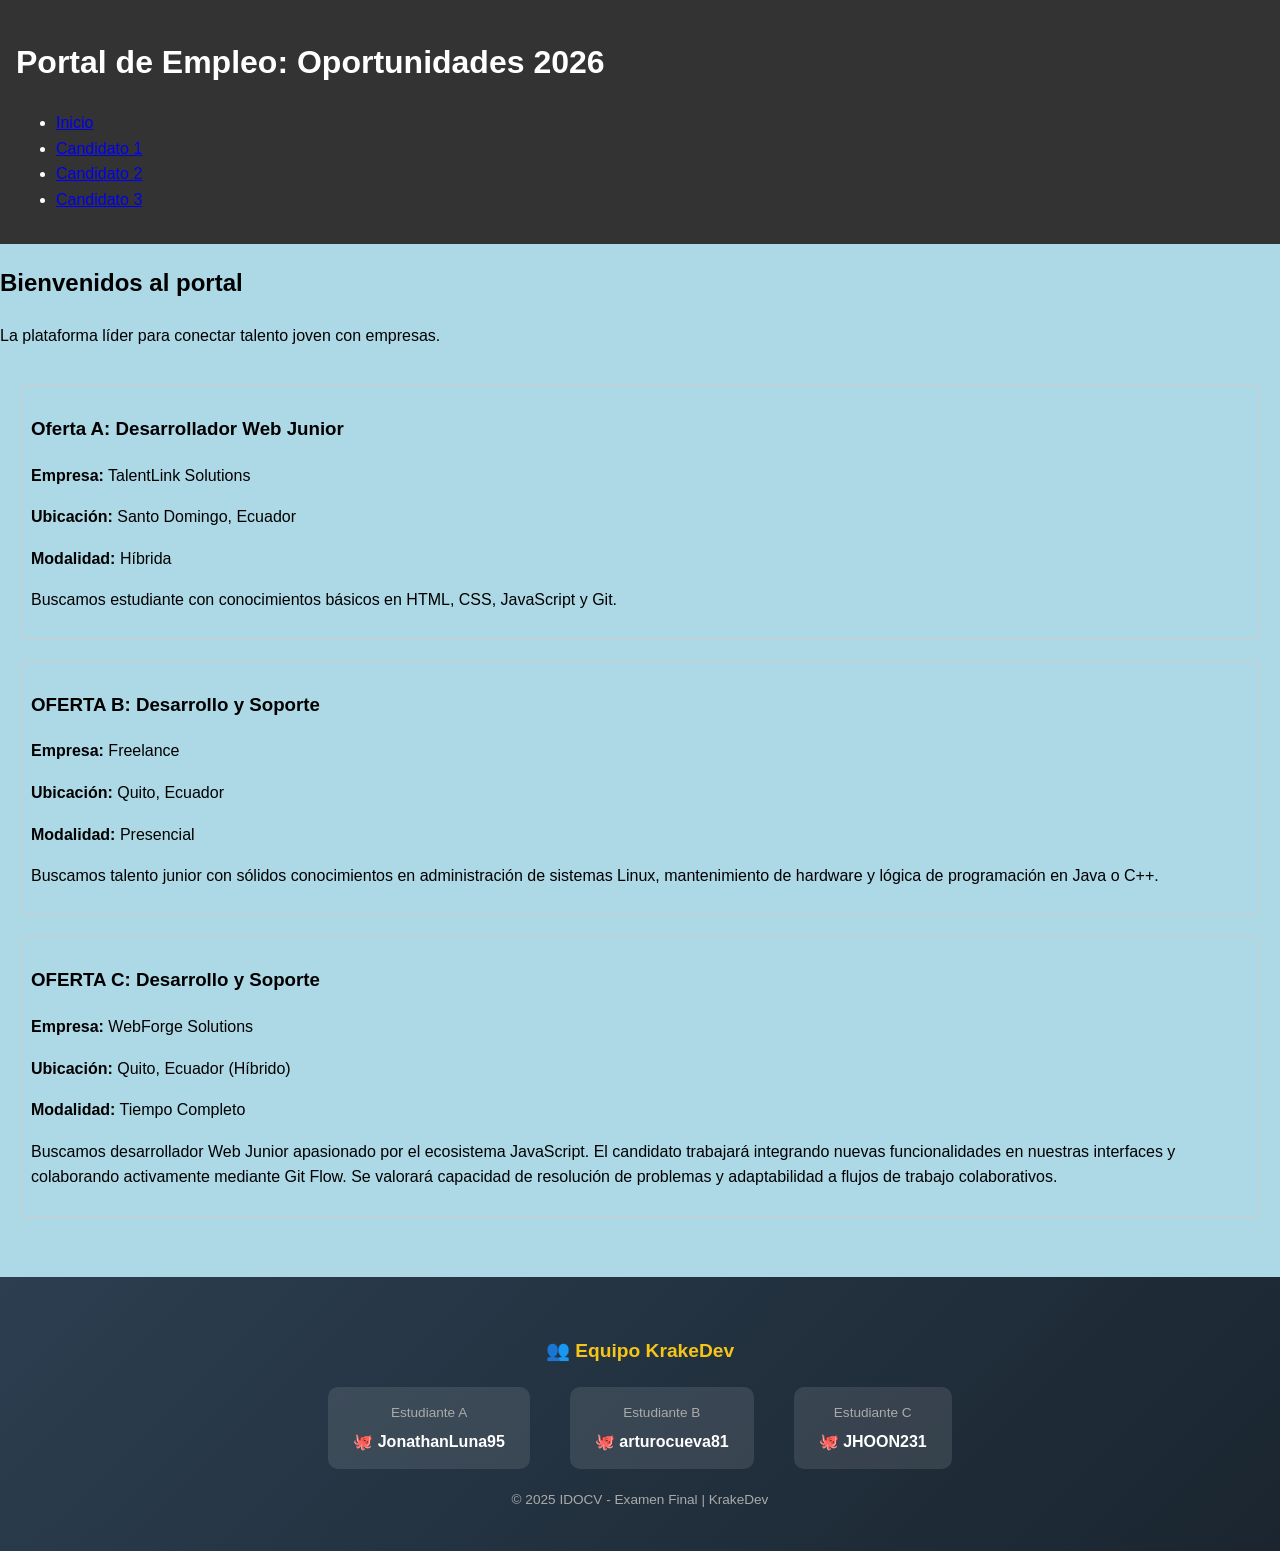
<file: index.html>
<!DOCTYPE html>
<html lang="es">

<head>
    <meta charset="UTF-8">
    <meta name="viewport" content="width=device-width, initial-scale=1.0">
    <title>Portal de Empleo Universitario</title>
    <link rel="stylesheet" href="css/styles.css">
</head>

<body>
    <header>
        <h1>Portal de Empleo: Oportunidades 2026</h1>
        <nav>
            <ul>
                <li><a href="index.html">Inicio</a></li>
                <li><a href="cv/cv_cv1.html">Candidato 1</a></li>
                <li><a href="cv/cv_cv2.html">Candidato 2</a></li>
                <li><a href="cv/cv_cv3.html">Candidato 3</a></li>
            </ul>
        </nav>
    </header>

    <main>
        <h2>Bienvenidos al portal</h2>
        <p>La plataforma líder para conectar talento joven con empresas.</p>

        <div id="contenedor-destacados">
            <!-- AQUÍ: Cada estudiante debe insertar su tarjeta de oferta laboral -->

            <article class="card">
                <h3>Oferta A: Desarrollador Web Junior</h3>
                <p><strong>Empresa:</strong> TalentLink Solutions</p>
                <p><strong>Ubicación:</strong> Santo Domingo, Ecuador</p>
                <p><strong>Modalidad:</strong> Híbrida</p>
                <p>Buscamos estudiante con conocimientos básicos en HTML, CSS, JavaScript y Git.</p>
            </article>

            <div class="card">
                <h3>OFERTA B: Desarrollo y Soporte</h3>
                <p><strong>Empresa:</strong> Freelance</p>
                <p><strong>Ubicación:</strong> Quito, Ecuador</p>
                <p><strong>Modalidad:</strong> Presencial</p>
                <p>Buscamos talento junior con sólidos conocimientos en administración de sistemas Linux, mantenimiento de hardware y lógica de programación en Java o C++.</p>
            </div>

            <div class="card">
                <h3>OFERTA C: Desarrollo y Soporte</h3>
                <p><strong>Empresa:</strong> WebForge Solutions</p>
                <p><strong>Ubicación:</strong> Quito, Ecuador (Híbrido)</p>
                <p><strong>Modalidad:</strong> Tiempo Completo</p>
                <p>Buscamos desarrollador Web Junior apasionado por el ecosistema JavaScript. El candidato trabajará integrando nuevas funcionalidades en nuestras interfaces y 
                    colaborando activamente mediante Git Flow. Se valorará capacidad de resolución de problemas y adaptabilidad a flujos de trabajo colaborativos.</p>
            </div>
        </div>

    </main>

<footer style="background: linear-gradient(135deg, #2c3e50, #1a252f); color: #fff; padding: 40px 20px; text-align: center; margin-top: 40px;">
    <h3 style="color: #f5c518; margin-bottom: 20px; font-size: 1.2em;">👥 Equipo KrakeDev</h3>
    <div style="display: flex; justify-content: center; gap: 40px; flex-wrap: wrap; margin-bottom: 20px;">
        <div style="background: rgba(255,255,255,0.1); padding: 15px 25px; border-radius: 10px;">
            <p style="margin: 0; font-size: 0.85em; color: #aaa;">Estudiante A</p>
            <p style="margin: 5px 0 0; font-weight: bold;">🐙 JonathanLuna95</p>
        </div>
        <div style="background: rgba(255,255,255,0.1); padding: 15px 25px; border-radius: 10px;">
            <p style="margin: 0; font-size: 0.85em; color: #aaa;">Estudiante B</p>
            <p style="margin: 5px 0 0; font-weight: bold;">🐙 arturocueva81</p>
        </div>
        <div style="background: rgba(255,255,255,0.1); padding: 15px 25px; border-radius: 10px;">
            <p style="margin: 0; font-size: 0.85em; color: #aaa;">Estudiante C</p>
            <p style="margin: 5px 0 0; font-weight: bold;">🐙 JHOON231</p>
        </div>
    </div>
    <p style="margin: 0; color: #aaa; font-size: 0.85em;">© 2025 IDOCV - Examen Final | KrakeDev</p>
</footer>
</body>

</html>
</file>
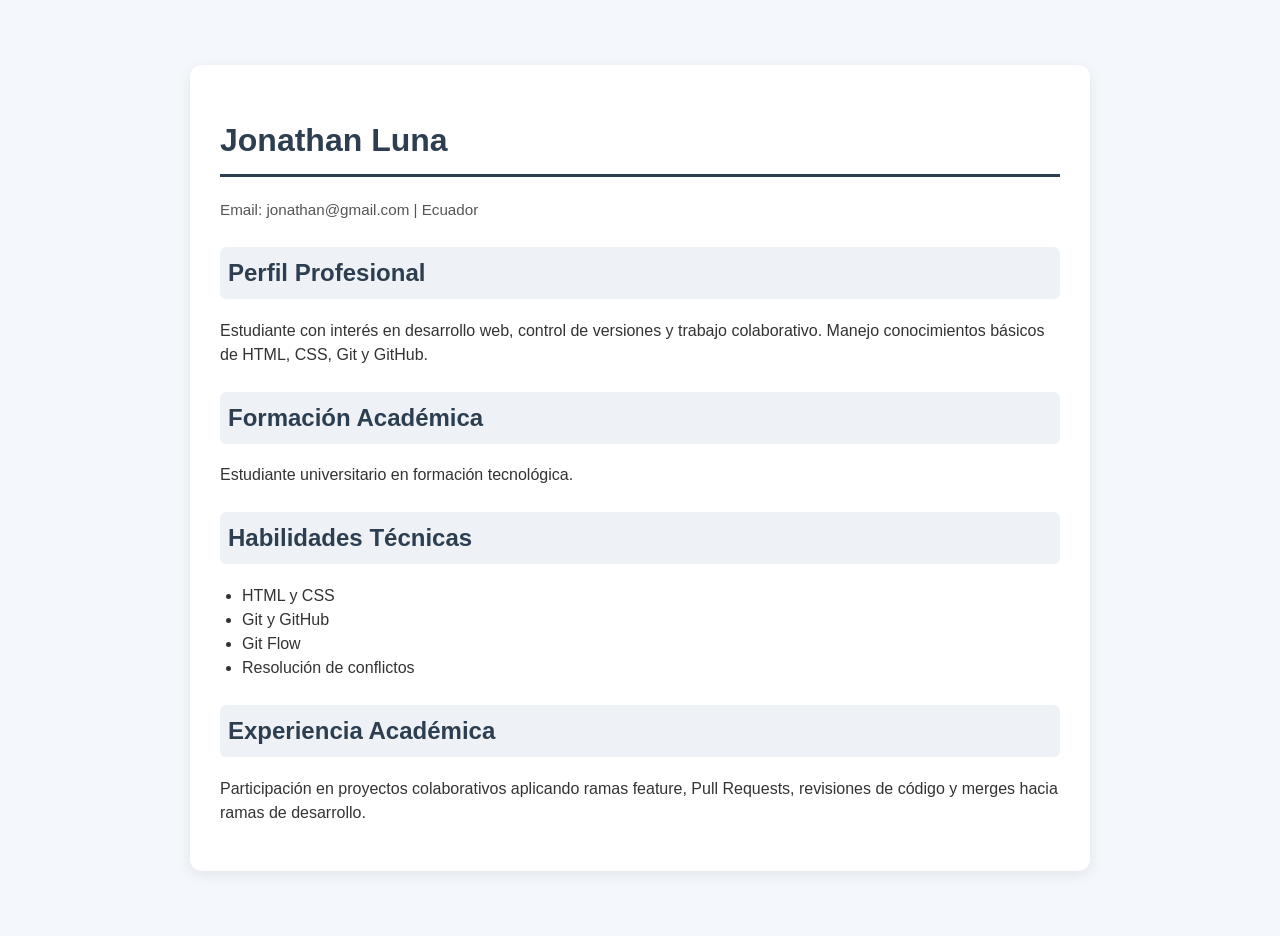
<file: cv/cv_cv1.html>
<!DOCTYPE html>
<html lang="es">
<head>
    <meta charset="UTF-8">
    <title>CV - Jonathan Luna</title>
    <style>
        body {
            font-family: Arial, sans-serif;
            line-height: 1.5;
            color: #333;
            max-width: 900px;
            margin: 40px auto;
            padding: 25px;
            background-color: #f4f7fb;
        }

        .cv-container {
            background: white;
            padding: 30px;
            border-radius: 12px;
            box-shadow: 0 4px 14px rgba(0,0,0,0.08);
        }

        h1 {
            color: #2c3e50;
            border-bottom: 3px solid #2c3e50;
            padding-bottom: 10px;
        }

        h2 {
            color: #2c3e50;
            margin-top: 25px;
            background-color: #eef2f7;
            padding: 8px;
            border-radius: 6px;
        }

        ul {
            padding-left: 22px;
        }

        .contacto {
            color: #555;
            font-size: 0.95em;
        }
    </style>
</head>
<body>
    <div class="cv-container">
        <h1>Jonathan Luna</h1>
        <p class="contacto">Email: jonathan@gmail.com | Ecuador</p>

        <h2>Perfil Profesional</h2>
        <p>
            Estudiante con interés en desarrollo web, control de versiones y trabajo colaborativo.
            Manejo conocimientos básicos de HTML, CSS, Git y GitHub.
        </p>

        <h2>Formación Académica</h2>
        <p>Estudiante universitario en formación tecnológica.</p>

        <h2>Habilidades Técnicas</h2>
        <ul>
            <li>HTML y CSS</li>
            <li>Git y GitHub</li>
            <li>Git Flow</li>
            <li>Resolución de conflictos</li>
        </ul>

        <h2>Experiencia Académica</h2>
        <p>
            Participación en proyectos colaborativos aplicando ramas feature,
            Pull Requests, revisiones de código y merges hacia ramas de desarrollo.
        </p>
    </div>
</body>
</html>
</file>
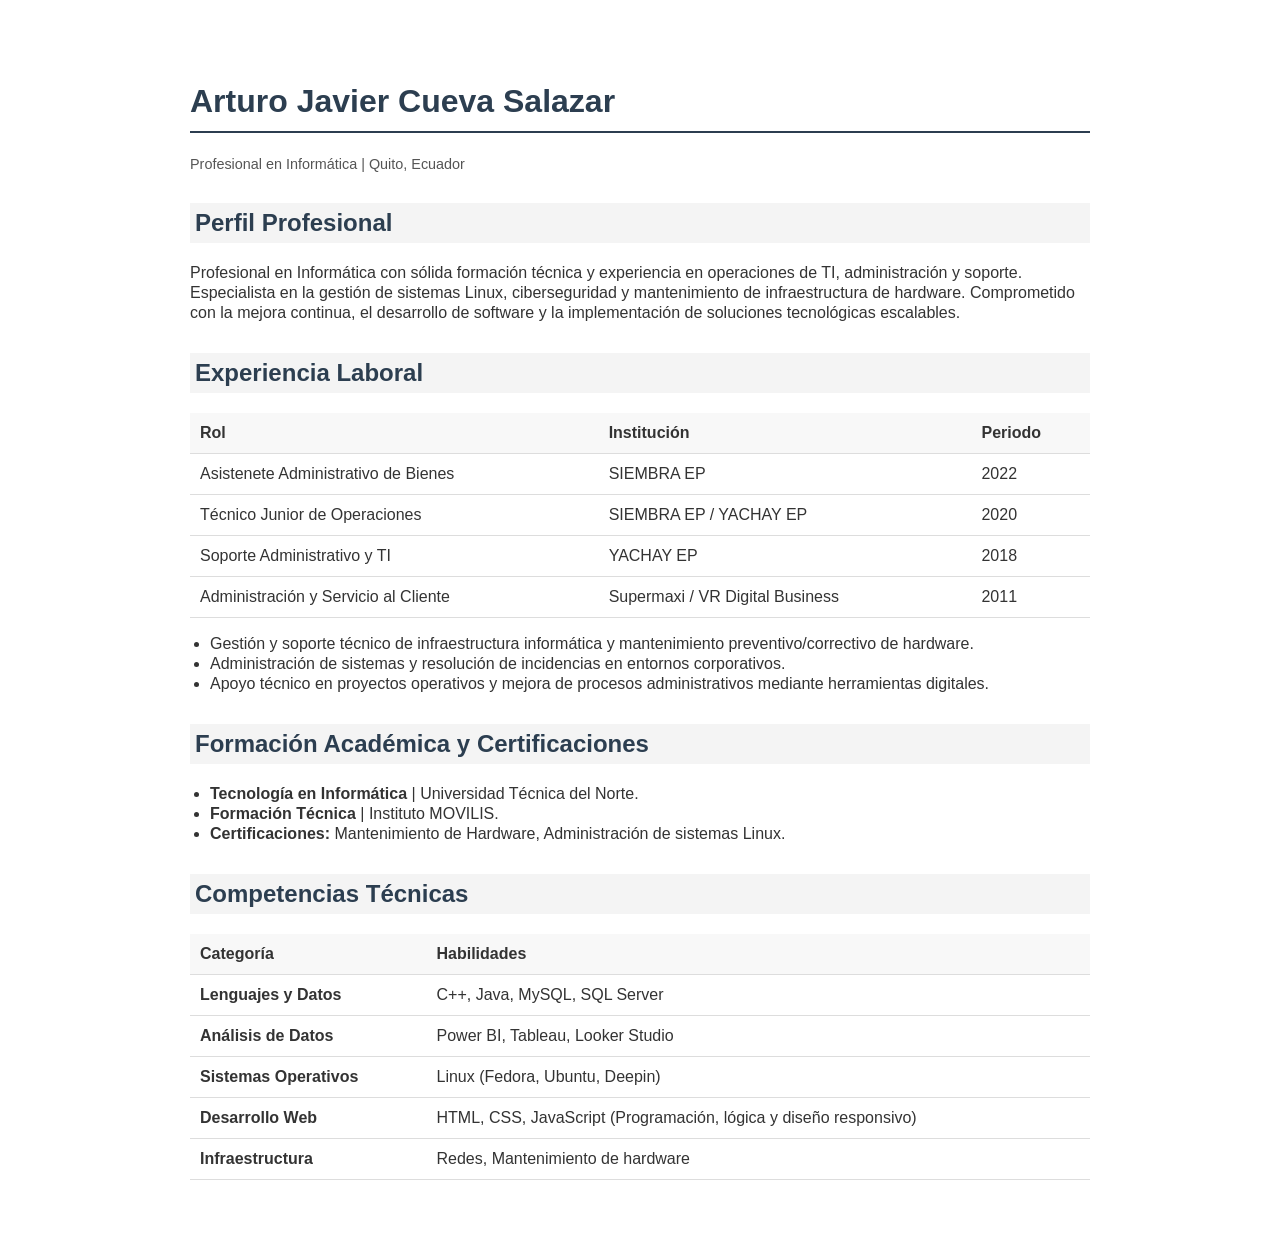
<file: cv/cv_cv2.html>
<!DOCTYPE html>
<html lang="es">
<head>
    <meta charset="UTF-8">
    <title>CV - Arturo Javier Cueva Salazar</title>
    <style>
        body { font-family: Arial, sans-serif; line-height: 1.25; color: #333; max-width: 900px; margin: 40px auto; padding: 20px; }
        h1 { color: #2c3e50; border-bottom: 2px solid #2c3e50; padding-bottom: 10px; }
        h2 { color: #2c3e50; margin-top: 30px; background-color: #f4f4f4; padding: 5px; }
        table { width: 100%; border-collapse: collapse; margin-top: 10px; }
        th, td { padding: 10px; text-align: left; border-bottom: 1px solid #ddd; }
        th { background-color: #f8f8f8; }
        ul { padding-left: 20px; }
        .contact-info { font-size: 0.9em; color: #555; }
    </style>
</head>
<body>

    <header>
        <h1>Arturo Javier Cueva Salazar</h1>
        <p class="contact-info">Profesional en Informática | Quito, Ecuador</p>
    </header>

    <section>
        <h2>Perfil Profesional</h2>
        <p>Profesional en Informática con sólida formación técnica y experiencia en operaciones de TI, administración y soporte. Especialista en la gestión de sistemas Linux, ciberseguridad y mantenimiento de infraestructura de hardware. Comprometido con la mejora continua, el desarrollo de software y la implementación de soluciones tecnológicas escalables.</p>
    </section>

    <section>
        <h2>Experiencia Laboral</h2>
        <table>
            <tr>
                <th>Rol</th>
                <th>Institución</th>
                <th>Periodo</th>
            </tr>
            <tr>
                <td>Asistenete Administrativo de Bienes</td>
                <td>SIEMBRA EP</td>
                <td>2022</td>
            </tr>
            <tr>
                <td>Técnico Junior de Operaciones</td>
                <td>SIEMBRA EP / YACHAY EP</td>
                <td>2020</td>
            </tr>
            <tr>
                <td>Soporte Administrativo y TI</td>
                <td> YACHAY EP</td>
                <td>2018</td>
            </tr>
            <tr>
                <td>Administración y Servicio al Cliente</td>
                <td>Supermaxi / VR Digital Business</td>
                <td>2011</td>
            </tr>
        </table>
        <ul>
            <li>Gestión y soporte técnico de infraestructura informática y mantenimiento preventivo/correctivo de hardware.</li>
            <li>Administración de sistemas y resolución de incidencias en entornos corporativos.</li>
            <li>Apoyo técnico en proyectos operativos y mejora de procesos administrativos mediante herramientas digitales.</li>
        </ul>
    </section>

    <section>
        <h2>Formación Académica y Certificaciones</h2>
        <ul>
            <li><strong>Tecnología en Informática</strong> | Universidad Técnica del Norte.</li>
            <li><strong>Formación Técnica</strong> | Instituto MOVILIS.</li>
            <li><strong>Certificaciones:</strong> Mantenimiento de Hardware, Administración de sistemas Linux.</li>
        </ul>
    </section>

    <section>
        <h2>Competencias Técnicas</h2>
        <table>
            <tr>
                <th>Categoría</th>
                <th>Habilidades</th>
            </tr>
            <tr>
                <td><strong>Lenguajes y Datos</strong></td>
                <td>C++, Java, MySQL, SQL Server</td>
            </tr>
            <tr>
                <td><strong>Análisis de Datos</strong></td>
                <td>Power BI, Tableau, Looker Studio</td>
            </tr>
            <tr>
                <td><strong>Sistemas Operativos</strong></td>
                <td>Linux (Fedora, Ubuntu, Deepin)</td>
            </tr>
            <tr>
                <td><strong>Desarrollo Web</strong></td>
                <td>HTML, CSS, JavaScript (Programación, lógica y diseño responsivo)</td>
            </tr>
            <tr>
                <td><strong>Infraestructura</strong></td>
                <td> Redes, Mantenimiento de hardware</td>
            </tr>
        </table>
    </section>

</body>
</html>
</file>
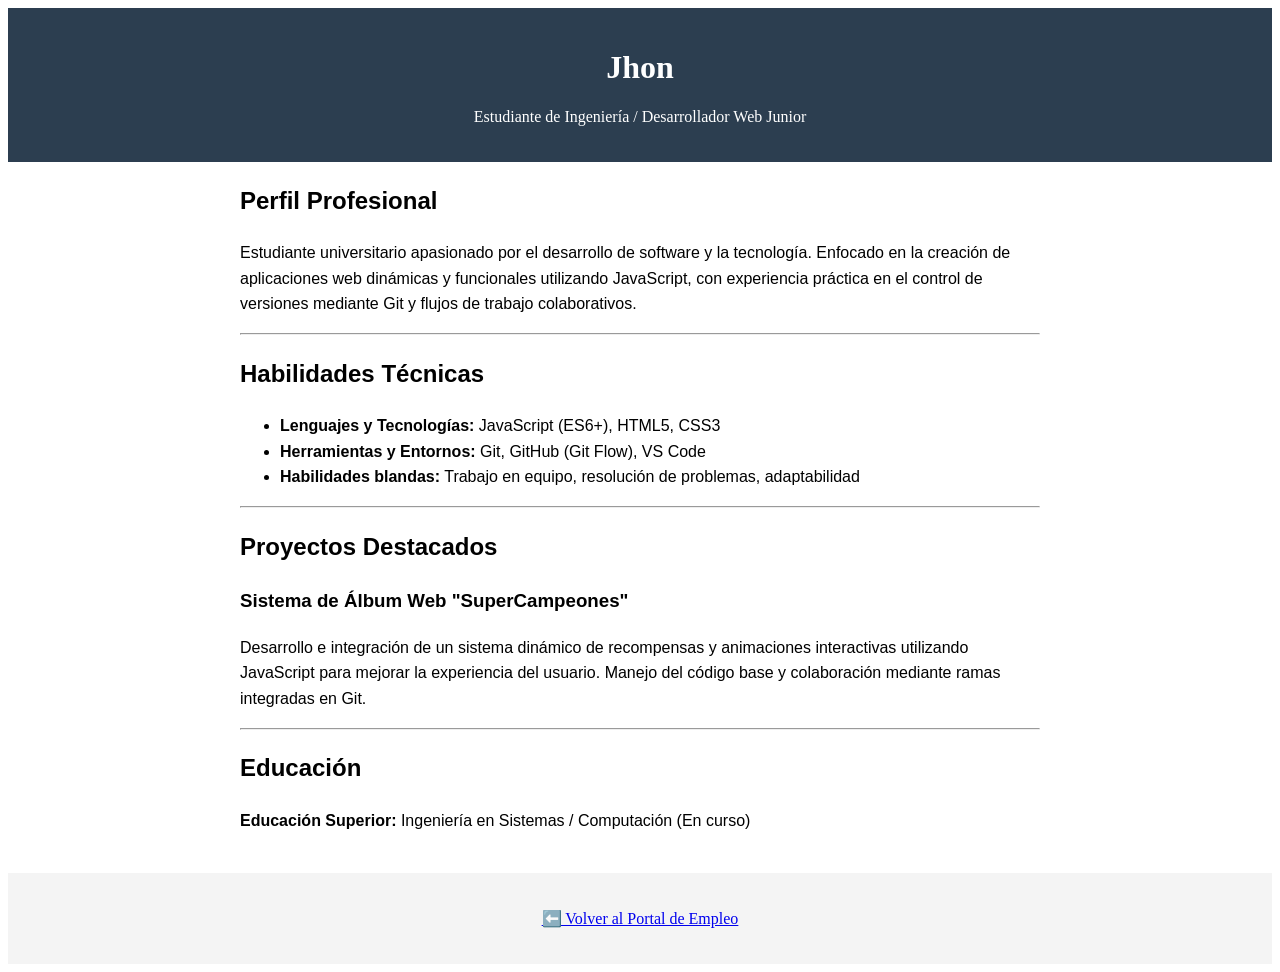
<file: cv/cv_cv3.html>
<!DOCTYPE html>
<html lang="es">
<head>
    <meta charset="UTF-8">
    <meta name="viewport" content="width=device-width, initial-scale=1.0">
    <title>CV - Jhon | Desarrollador Web</title>
</head>
<body>
    <header style="background: #2c3e50; color: white; padding: 20px; text-align: center;">
        <h1>Jhon</h1>
        <p>Estudiante de Ingeniería / Desarrollador Web Junior</p>
    </header>

    <main style="max-width: 800px; margin: 20px auto; padding: 0 20px; font-family: sans-serif; line-height: 1.6;">
        <section>
            <h2>Perfil Profesional</h2>
            <p>Estudiante universitario apasionado por el desarrollo de software y la tecnología. Enfocado en la creación de aplicaciones web dinámicas y funcionales utilizando JavaScript, con experiencia práctica en el control de versiones mediante Git y flujos de trabajo colaborativos.</p>
        </section>

        <hr>

        <section>
            <h2>Habilidades Técnicas</h2>
            <ul>
                <li><strong>Lenguajes y Tecnologías:</strong> JavaScript (ES6+), HTML5, CSS3</li>
                <li><strong>Herramientas y Entornos:</strong> Git, GitHub (Git Flow), VS Code</li>
                <li><strong>Habilidades blandas:</strong> Trabajo en equipo, resolución de problemas, adaptabilidad</li>
            </ul>
        </section>

        <hr>

        <section>
            <h2>Proyectos Destacados</h2>
            <div>
                <h3>Sistema de Álbum Web "SuperCampeones"</h3>
                <p>Desarrollo e integración de un sistema dinámico de recompensas y animaciones interactivas utilizando JavaScript para mejorar la experiencia del usuario. Manejo del código base y colaboración mediante ramas integradas en Git.</p>
            </div>
        </section>

        <hr>

        <section>
            <h2>Educación</h2>
            <p><strong>Educación Superior:</strong> Ingeniería en Sistemas / Computación (En curso)</p>
        </section>
    </main>

    <footer style="text-align: center; padding: 20px; background: #f4f4f4; margin-top: 40px;">
        <p><a href="../index.html">⬅️ Volver al Portal de Empleo</a></p>
    </footer>
</body>
</html>
</file>
<file: css/styles.css>
/* css/styles.css */
body { 
    font-family: sans-serif; 
    line-height: 1.6; 
    margin: 0;
    padding: 0;
    background-color: lightblue;
}

header { 
    background: #333; 
    color: white; 
    padding: 1rem; 
}

/* AQUÍ: Cada estudiante debe agregar sus estilos para su tarjeta y cambios de color global */
#contenedor-destacados { 
    display: grid; 
    gap: 20px; 
    padding: 20px;
    flex-direction: column;
}

.card {
    border: 1px solid #ccc;
    padding: 10px;
    border-radius: 5px;
}
</file>
